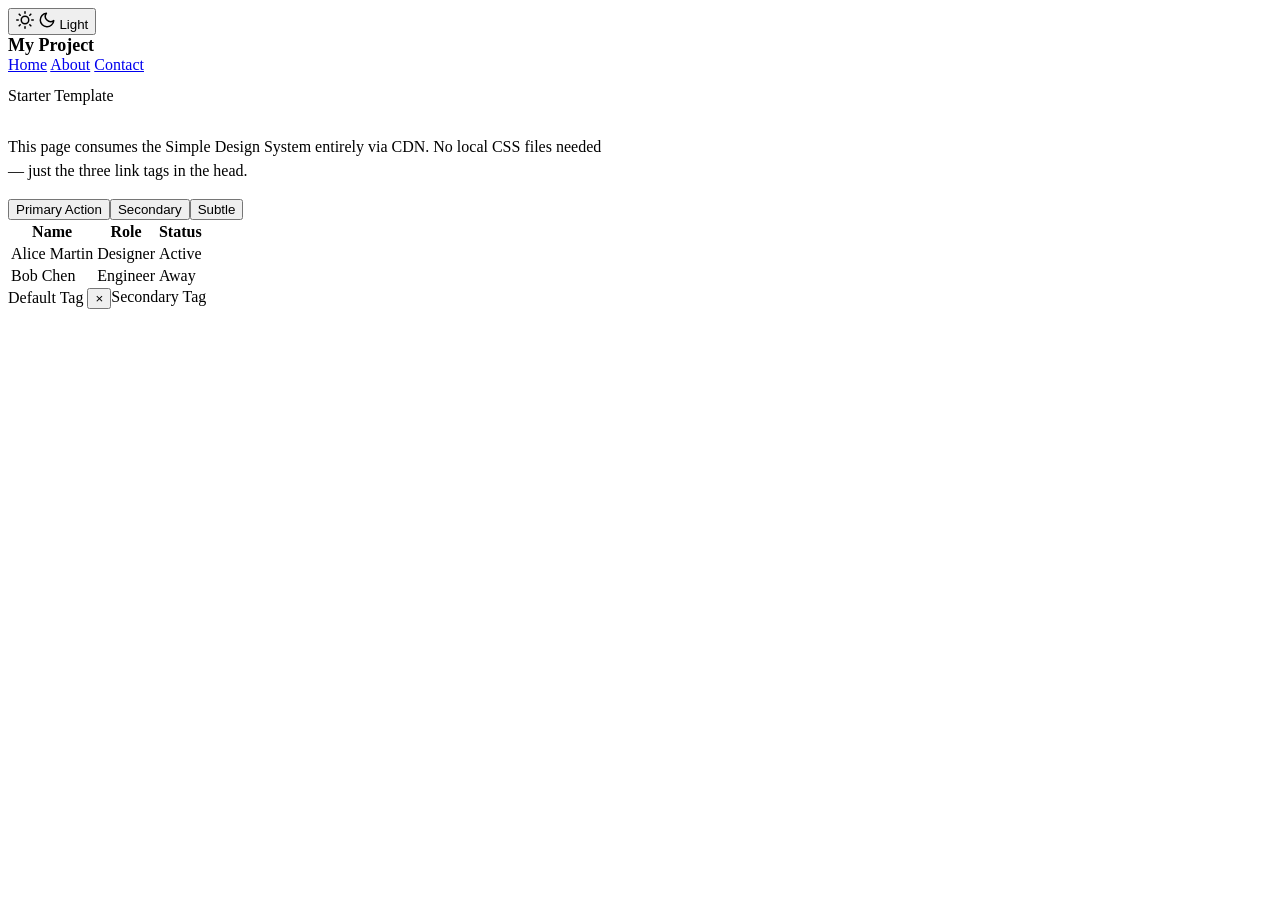
<file: starter/index.html>
<!DOCTYPE html>
<html lang="en" data-theme="light">
<head>
  <meta charset="UTF-8">
  <meta name="viewport" content="width=device-width, initial-scale=1.0">
  <title>My New Project</title>

  <!-- Simple Design System — hosted on Netlify -->
  <!-- Design system hosted at starter-project-ds.netlify.app -->
  <link rel="stylesheet" href="https://starter-project-ds.netlify.app/css/reset.css">
  <link rel="stylesheet" href="https://starter-project-ds.netlify.app/css/tokens.css">
  <link rel="stylesheet" href="https://starter-project-ds.netlify.app/css/components.css">
</head>
<body>

  <!-- Theme toggle -->
  <button class="theme-toggle" id="theme-toggle" aria-label="Toggle dark mode">
    <span class="toggle-icon">
      <svg class="sun-icon" width="18" height="18" viewBox="0 0 24 24" fill="none" stroke="currentColor" stroke-width="2" stroke-linecap="round" stroke-linejoin="round">
        <circle cx="12" cy="12" r="5"/><line x1="12" y1="1" x2="12" y2="3"/><line x1="12" y1="21" x2="12" y2="23"/><line x1="4.22" y1="4.22" x2="5.64" y2="5.64"/><line x1="18.36" y1="18.36" x2="19.78" y2="19.78"/><line x1="1" y1="12" x2="3" y2="12"/><line x1="21" y1="12" x2="23" y2="12"/><line x1="4.22" y1="19.78" x2="5.64" y2="18.36"/><line x1="18.36" y1="5.64" x2="19.78" y2="4.22"/>
      </svg>
      <svg class="moon-icon" width="18" height="18" viewBox="0 0 24 24" fill="none" stroke="currentColor" stroke-width="2" stroke-linecap="round" stroke-linejoin="round">
        <path d="M21 12.79A9 9 0 1 1 11.21 3 7 7 0 0 0 21 12.79z"/>
      </svg>
    </span>
    <span class="toggle-label">Light</span>
  </button>

  <!-- Example: Header -->
  <header class="ds-header">
    <div class="logo-mark" style="font-weight: 700; font-size: 18px; color: var(--text-default);">
      My Project
    </div>
    <nav class="nav-pill-list">
      <a class="nav-pill active" href="#">Home</a>
      <a class="nav-pill" href="#">About</a>
      <a class="nav-pill" href="#">Contact</a>
    </nav>
  </header>

  <!-- Example: Buttons -->
  <section style="padding: var(--space-800); display: flex; flex-direction: column; gap: var(--space-600); max-width: 600px;">
    <h1 style="font-size: var(--text-heading-2); font-weight: var(--weight-bold); color: var(--text-default);">
      Starter Template
    </h1>
    <p style="font-size: var(--text-body); color: var(--text-secondary); line-height: 1.5;">
      This page consumes the Simple Design System entirely via CDN.
      No local CSS files needed — just the three link tags in the head.
    </p>
    <div style="display: flex; gap: var(--space-300); flex-wrap: wrap;">
      <button class="btn btn-brand">Primary Action</button>
      <button class="btn btn-neutral">Secondary</button>
      <button class="btn btn-subtle">Subtle</button>
    </div>
  </section>

  <!-- Example: Table -->
  <section style="padding: 0 var(--space-800) var(--space-800); max-width: 600px;">
    <table class="ds-table">
      <thead>
        <tr>
          <th>Name</th>
          <th>Role</th>
          <th>Status</th>
        </tr>
      </thead>
      <tbody>
        <tr>
          <td>Alice Martin</td>
          <td>Designer</td>
          <td>Active</td>
        </tr>
        <tr>
          <td>Bob Chen</td>
          <td>Engineer</td>
          <td>Away</td>
        </tr>
      </tbody>
    </table>
  </section>

  <!-- Example: Tags -->
  <section style="padding: 0 var(--space-800) var(--space-800); display: flex; gap: var(--space-300); flex-wrap: wrap;">
    <span class="tag">Default Tag <button class="tag-dismiss" aria-label="Dismiss">&times;</button></span>
    <span class="tag secondary">Secondary Tag</span>
  </section>

  <!-- Icons: main.js auto-injects the SVG sprite into the DOM, so use local #id refs -->
  <!--
    <svg width="24" height="24" viewBox="0 0 24 24" fill="none" stroke="currentColor" stroke-width="2" stroke-linecap="round" stroke-linejoin="round">
      <use href="#heart"></use>
    </svg>

    viewBox always stays "0 0 24 24" — change width/height for different sizes:
    width="16" height="16"  →  16px
    width="20" height="20"  →  20px
    width="32" height="32"  →  32px
    width="48" height="48"  →  48px

    Or use an individual SVG file (always 24px):
    <img src="https://starter-project-ds.netlify.app/icons/heart.svg" alt="heart">
  -->

  <!-- Interactive components (theme toggle, dialogs, modals, etc.) -->
  <script src="https://starter-project-ds.netlify.app/js/main.js"></script>

</body>
</html>
</file>
